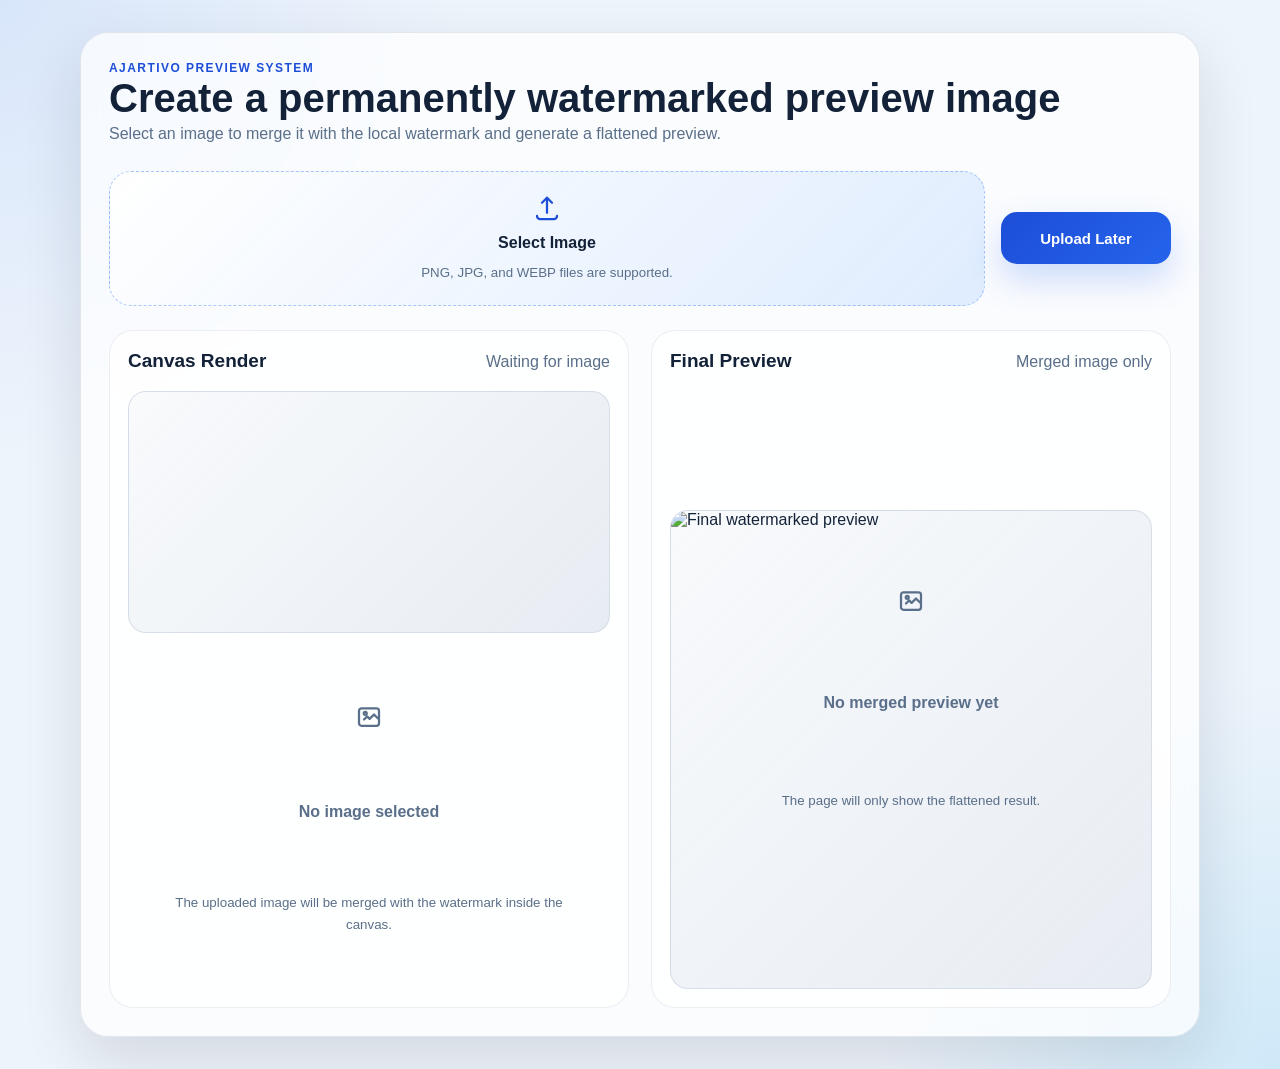
<file: watermark-preview.html>
<!DOCTYPE html>
<html lang="en">
<head>
  <meta charset="UTF-8">
  <meta name="viewport" content="width=device-width, initial-scale=1.0">
  <link rel="icon" href="Favicon.ico" type="image/x-icon">
  <title>AjArtivo Watermarked Preview</title>
  <link rel="stylesheet" href="assets/watermark-preview.css">
</head>
<body>
  <main class="page-shell">
    <section class="preview-card">
      <div class="card-head">
        <div>
          <p class="eyebrow">AJARTIVO PREVIEW SYSTEM</p>
          <h1>Create a permanently watermarked preview image</h1>
          <p class="subtext">
            Select an image to merge it with the local watermark and generate a flattened preview.
          </p>
        </div>
      </div>

      <section class="control-panel" aria-label="Upload Controls">
        <label class="file-picker" for="imageInput">
          <input id="imageInput" type="file" accept="image/png,image/jpeg,image/jpg,image/webp">
          <span class="file-picker-copy">
            <svg viewBox="0 0 24 24" aria-hidden="true">
              <path d="M12 3v12"></path>
              <path d="M8 7l4-4 4 4"></path>
              <path d="M4 17.5A2.5 2.5 0 0 0 6.5 20h11A2.5 2.5 0 0 0 20 17.5"></path>
            </svg>
            <strong>Select Image</strong>
            <small id="fileMeta">PNG, JPG, and WEBP files are supported.</small>
          </span>
        </label>

        <button id="uploadButton" class="action-button" type="button">Upload Later</button>
      </section>

      <section class="workspace">
        <div class="canvas-panel">
          <div class="panel-head">
            <h2>Canvas Render</h2>
            <span id="statusText">Waiting for image</span>
          </div>
          <canvas id="mergeCanvas" hidden></canvas>
          <div id="canvasPlaceholder" class="placeholder">
            <svg viewBox="0 0 24 24" aria-hidden="true">
              <rect x="4" y="5" width="16" height="14" rx="2"></rect>
              <path d="M8 14l2.5-2.5 2 2 3.5-3.5L19 13"></path>
              <circle cx="9" cy="9" r="1.2"></circle>
            </svg>
            <strong>No image selected</strong>
            <small>The uploaded image will be merged with the watermark inside the canvas.</small>
          </div>
        </div>

        <div class="preview-panel">
          <div class="panel-head">
            <h2>Final Preview</h2>
            <span>Merged image only</span>
          </div>
          <div class="preview-frame">
            <img id="finalPreview" alt="Final watermarked preview" hidden>
            <div id="previewPlaceholder" class="placeholder">
              <svg viewBox="0 0 24 24" aria-hidden="true">
                <rect x="4" y="5" width="16" height="14" rx="2"></rect>
                <path d="M8 14l2.5-2.5 2 2 3.5-3.5L19 13"></path>
                <circle cx="9" cy="9" r="1.2"></circle>
              </svg>
              <strong>No merged preview yet</strong>
              <small>The page will only show the flattened result.</small>
            </div>
          </div>
        </div>
      </section>
    </section>
  </main>

  <script src="js/watermark-preview.js"></script>
</body>
</html>
</file>
<file: assets/watermark-preview.css>
:root {
  --page-bg: #eef4fb;
  --card-bg: rgba(255, 255, 255, 0.72);
  --card-border: rgba(148, 163, 184, 0.24);
  --text-main: #132238;
  --text-muted: #5a6f89;
  --accent: #1d4ed8;
  --accent-soft: rgba(29, 78, 216, 0.12);
  --shadow: 0 24px 60px rgba(15, 23, 42, 0.12);
}

* {
  box-sizing: border-box;
}

body {
  margin: 0;
  min-height: 100vh;
  font-family: "Segoe UI", Tahoma, Geneva, Verdana, sans-serif;
  color: var(--text-main);
  background:
    radial-gradient(circle at top left, rgba(59, 130, 246, 0.12), transparent 28%),
    radial-gradient(circle at bottom right, rgba(14, 165, 233, 0.14), transparent 24%),
    var(--page-bg);
}

.page-shell {
  min-height: 100vh;
  display: grid;
  place-items: center;
  padding: 32px 16px;
}

.preview-card {
  width: min(1120px, 100%);
  border: 1px solid var(--card-border);
  border-radius: 28px;
  padding: 28px;
  background: var(--card-bg);
  backdrop-filter: blur(16px);
  box-shadow: var(--shadow);
  display: grid;
  gap: 24px;
}

.card-head {
  display: grid;
  gap: 10px;
}

.eyebrow {
  margin: 0;
  color: var(--accent);
  font-size: 12px;
  font-weight: 700;
  letter-spacing: 0.12em;
}

h1,
h2,
p {
  margin: 0;
}

h1 {
  font-size: clamp(28px, 4vw, 40px);
  line-height: 1.15;
}

.subtext,
.panel-head span,
#fileMeta,
.placeholder small {
  color: var(--text-muted);
  line-height: 1.6;
}

.control-panel {
  display: flex;
  flex-wrap: wrap;
  align-items: center;
  gap: 16px;
}

.file-picker {
  flex: 1 1 360px;
  display: block;
  cursor: pointer;
}

.file-picker input {
  display: none;
}

.file-picker-copy {
  min-height: 112px;
  border-radius: 22px;
  border: 1px dashed rgba(59, 130, 246, 0.44);
  background: linear-gradient(135deg, rgba(255, 255, 255, 0.94), rgba(219, 234, 254, 0.88));
  padding: 22px;
  display: grid;
  justify-items: center;
  align-content: center;
  text-align: center;
  gap: 10px;
}

.file-picker-copy svg,
.placeholder svg {
  width: 30px;
  height: 30px;
  fill: none;
  stroke: currentColor;
  stroke-width: 1.8;
  stroke-linecap: round;
  stroke-linejoin: round;
}

.file-picker-copy svg {
  color: var(--accent);
}

.action-button {
  min-width: 170px;
  min-height: 52px;
  border: 0;
  border-radius: 16px;
  padding: 0 20px;
  background: linear-gradient(135deg, #1d4ed8, #2563eb);
  color: #ffffff;
  font-size: 15px;
  font-weight: 700;
  cursor: pointer;
  box-shadow: 0 16px 34px rgba(37, 99, 235, 0.22);
}

.action-button:disabled {
  cursor: not-allowed;
  opacity: 0.65;
}

.workspace {
  display: grid;
  grid-template-columns: minmax(0, 1fr) minmax(0, 1fr);
  gap: 22px;
}

.canvas-panel,
.preview-panel {
  border: 1px solid rgba(148, 163, 184, 0.18);
  border-radius: 24px;
  background: rgba(255, 255, 255, 0.75);
  padding: 18px;
  display: grid;
  gap: 16px;
}

.panel-head {
  display: flex;
  justify-content: space-between;
  gap: 16px;
  align-items: baseline;
}

.panel-head h2 {
  font-size: 19px;
}

#mergeCanvas,
.preview-frame {
  width: 100%;
  border-radius: 18px;
  border: 1px solid rgba(203, 213, 225, 0.7);
  background:
    linear-gradient(135deg, rgba(248, 250, 252, 0.95), rgba(226, 232, 240, 0.82));
}

#mergeCanvas {
  display: block;
  max-height: 620px;
  object-fit: contain;
}

.preview-frame {
  min-height: 340px;
  overflow: hidden;
  position: relative;
}

#finalPreview {
  display: block;
  width: 100%;
  height: auto;
}

.placeholder {
  min-height: 340px;
  display: grid;
  place-items: center;
  text-align: center;
  gap: 12px;
  padding: 24px;
  color: var(--text-muted);
}

@media (max-width: 860px) {
  .workspace {
    grid-template-columns: 1fr;
  }

  .control-panel {
    align-items: stretch;
  }

  .action-button {
    width: 100%;
  }
}
</file>
